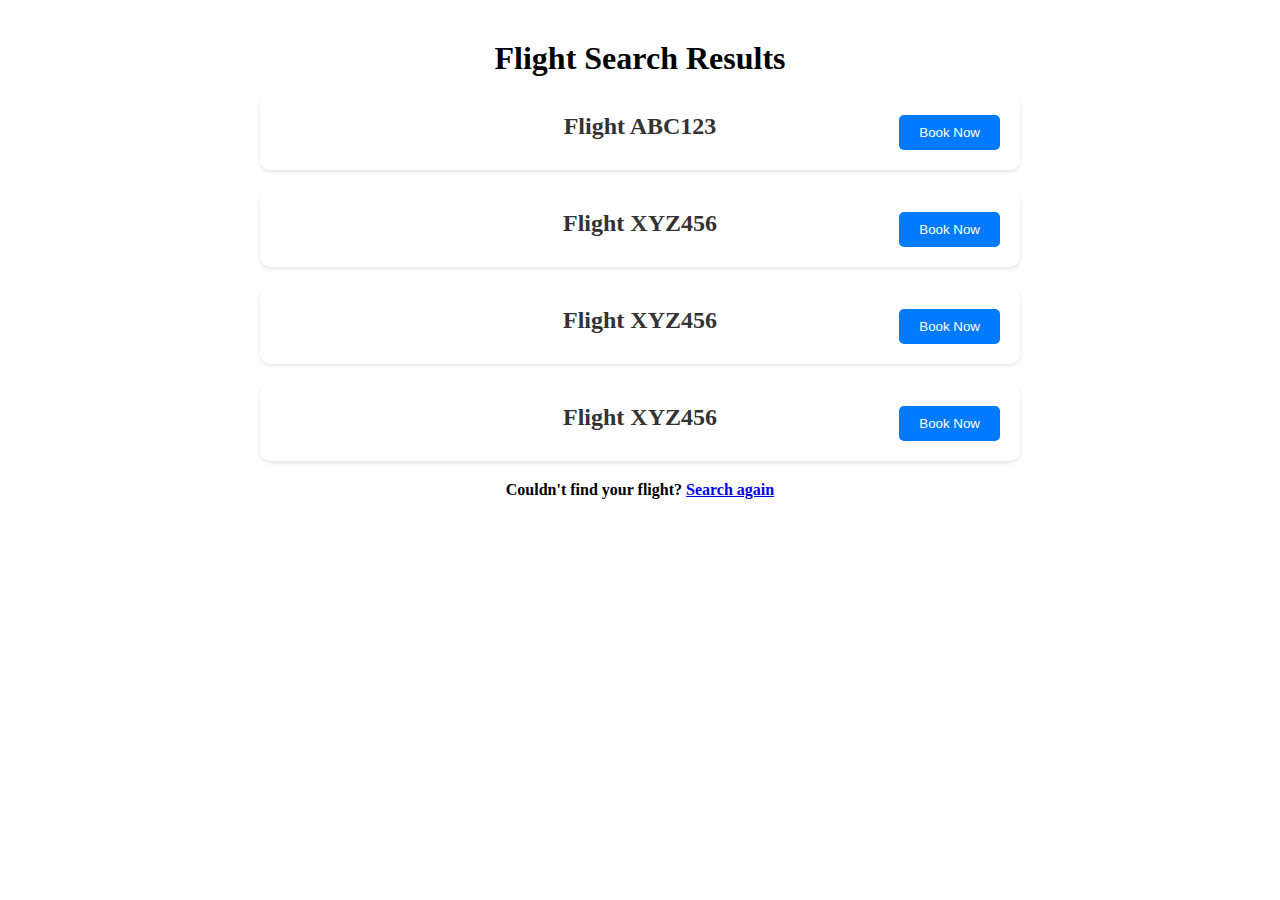
<file: target/classes/templates/display.html>
<!DOCTYPE html>
<html lang="en">
<head>
    <meta charset="UTF-8">
    <meta name="viewport" content="width=device-width, initial-scale=1.0">
    <title>Flight Search Results</title>
    <link rel="stylesheet" href="styles.css">
</head>
<body>
    <div class="container">
        <h1>Flight Search Results</h1>

        <ul class="flight-listings">
            <li class="flight-listing">
                <h2 class="flight-title">Flight ABC123</h2>
                <div class="flight-details dropdown-content">
                    <p>Departure: City A</p>
                    <p>Destination: City B</p>
                    <p>Departure Time: 12:00 PM</p>
                    <p>Arrival Time: 2:00 PM</p>
                    <p>Price: $200</p>
                </div>
                <button class="book-now">Book Now</button>
            </li>

            <li class="flight-listing">
                <h2 class="flight-title">Flight XYZ456</h2>
                <div class="flight-details dropdown-content">
                    <p>Departure: City B</p>
                    <p>Destination: City C</p>
                    <p>Departure Time: 3:00 PM</p>
                    <p>Arrival Time: 5:00 PM</p>
                    <p>Price: $250</p>
                </div>
                <button class="book-now">Book Now</button>
            </li>

            <li class="flight-listing">
                <h2 class="flight-title">Flight XYZ456</h2>
                <div class="flight-details dropdown-content">
                    <p>Departure: City B</p>
                    <p>Destination: City C</p>
                    <p>Departure Time: 3:00 PM</p>
                    <p>Arrival Time: 5:00 PM</p>
                    <p>Price: $250</p>
                </div>
                <button class="book-now">Book Now</button>
            </li>

            <li class="flight-listing">
                <h2 class="flight-title">Flight XYZ456</h2>
                <div class="flight-details dropdown-content">
                    <p>Departure: City B</p>
                    <p>Destination: City C</p>
                    <p>Departure Time: 3:00 PM</p>
                    <p>Arrival Time: 5:00 PM</p>
                    <p>Price: $250</p>
                </div>
                <button class="book-now">Book Now</button>
            </li>
        </ul>

        <h2 class="title-subheading">Couldn't find your flight? <a href="index.html">Search again</a></h2>
    </div>
    <script>
    function handleSubmit(event) {
    event.preventDefault(); // Prevent the form from submitting normally

    // Get the selected radio button
    const selectedFlight = document.querySelector('input[name="selected_flight"]:checked');

    // Check if a flight is selected
    if (selectedFlight) {
        // Get the flight title
        const flightTitle = selectedFlight.value;

        // Get the flight details container
        const flightDetailsContainer = selectedFlight.closest('.flight-listing').querySelector('.flight-details');

        // Extract specific details
        const departure = flightDetailsContainer.querySelector('.departure').textContent;
        const destination = flightDetailsContainer.querySelector('.destination').textContent;
        const departureTime = flightDetailsContainer.querySelector('.departure-time').textContent;
        const arrivalTime = flightDetailsContainer.querySelector('.arrival-time').textContent;
        const price = flightDetailsContainer.querySelector('.price').textContent;
    } else {
        // No flight selected
        console.error("Please select a flight.");
    }
}
</script>
</body>
</html>
</file>
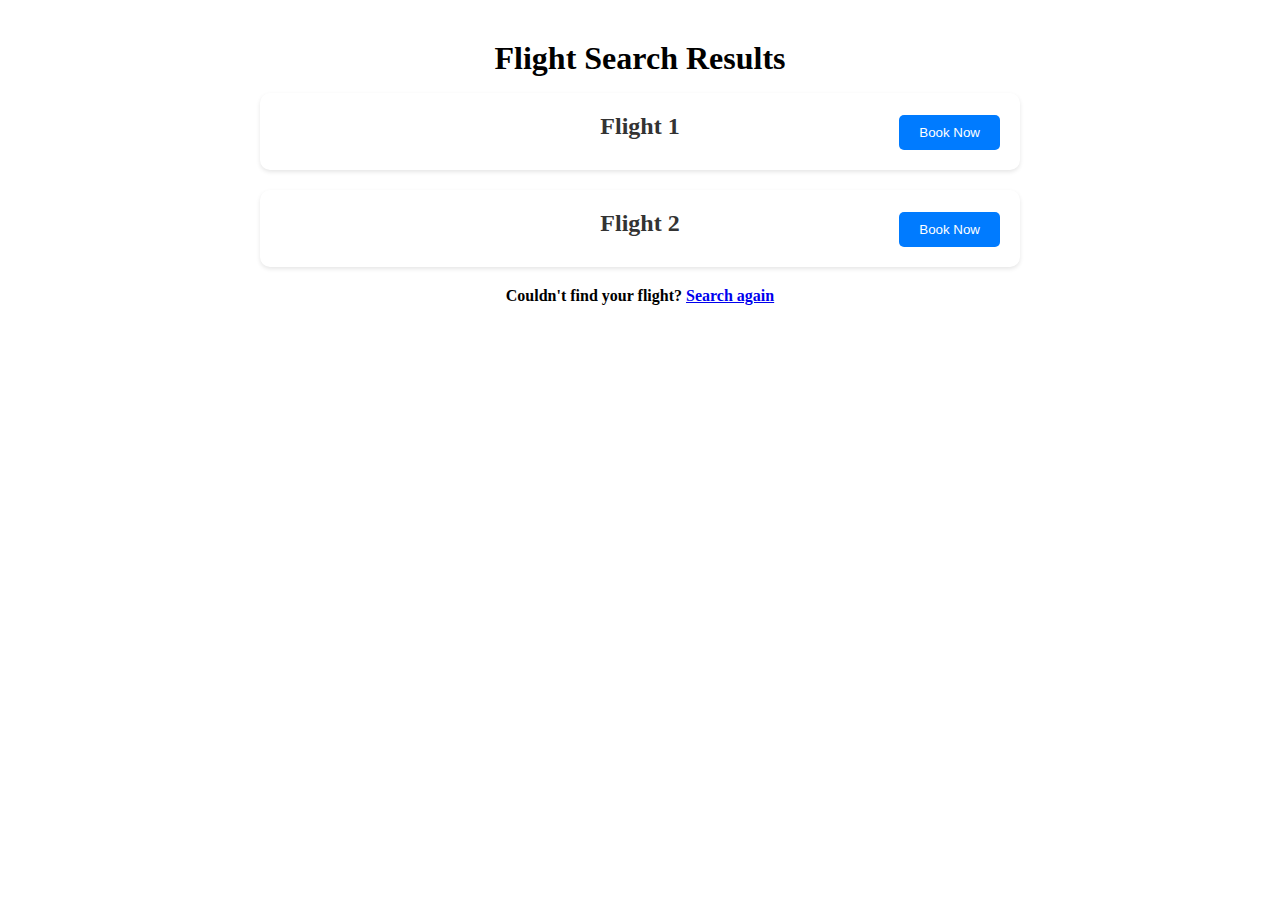
<file: target/classes/templates/flight.html>
<!DOCTYPE html>
<html lang="en">
<head>
    <meta charset="UTF-8">
    <meta name="viewport" content="width=device-width, initial-scale=1.0">
    <title>Flight Search Results</title>
    <link rel="stylesheet" href="styles.css">
</head>
<body>
<div class="container">
    <h1>Flight Search Results</h1>

    <ul class="flight-listings">
        <!-- JavaScript will populate flight listings here -->
    </ul>

    <h2 class="title-subheading">Couldn't find your flight? <a href="index.html">Search again</a></h2>
</div>

<script>
    // Sample data for flights (replace with actual data fetched from backend)
    var flightsData = [
        { flightId: 1, departureTime: "2024-04-01T12:00:00", arrivalTime: "2024-04-01T14:00:00", origin: "City A", destination: "City B", price: 200 },
        { flightId: 2, departureTime: "2024-04-01T15:00:00", arrivalTime: "2024-04-01T17:00:00", origin: "City B", destination: "City C", price: 250 },
        // Add more flight data as needed
    ];

    // Function to dynamically populate flight listings
    function populateFlightListings() {
        var flightListings = document.querySelector('.flight-listings');
        flightsData.forEach(function(flight) {
            var li = document.createElement('li');
            li.classList.add('flight-listing');

            var html = `
                <h2 class="flight-title">Flight ${flight.flightId}</h2>
                <div class="flight-details dropdown-content">
                    <p>Departure: ${flight.origin}</p>
                    <p>Destination: ${flight.destination}</p>
                    <p>Departure Time: ${new Date(flight.departureTime).toLocaleTimeString([], { hour: '2-digit', minute: '2-digit' })}</p>
                    <p>Arrival Time: ${new Date(flight.arrivalTime).toLocaleTimeString([], { hour: '2-digit', minute: '2-digit' })}</p>
                    <p>Price: $${flight.price}</p>
                </div>
                <button class="book-now" data-flight-id="${flight.flightId}">Book Now</button>
            `;
            li.innerHTML = html;
            flightListings.appendChild(li);
        });
    }

    // Call function to populate flight listings
    populateFlightListings();

    // Function to handle booking of a flight
    document.querySelectorAll('.book-now').forEach(function(button) {
        button.addEventListener('click', function() {
            var flightId = this.dataset.flightId;
            bookFlight(flightId);
        });
    });

    function bookFlight(flightId) {
        // Perform booking logic, e.g., display booking form, send booking request to server, etc.
        // You can use AJAX to send booking request to the server
        alert("Flight " + flightId + " booked successfully!");
    }
</script>

</body>
</html>
</file>
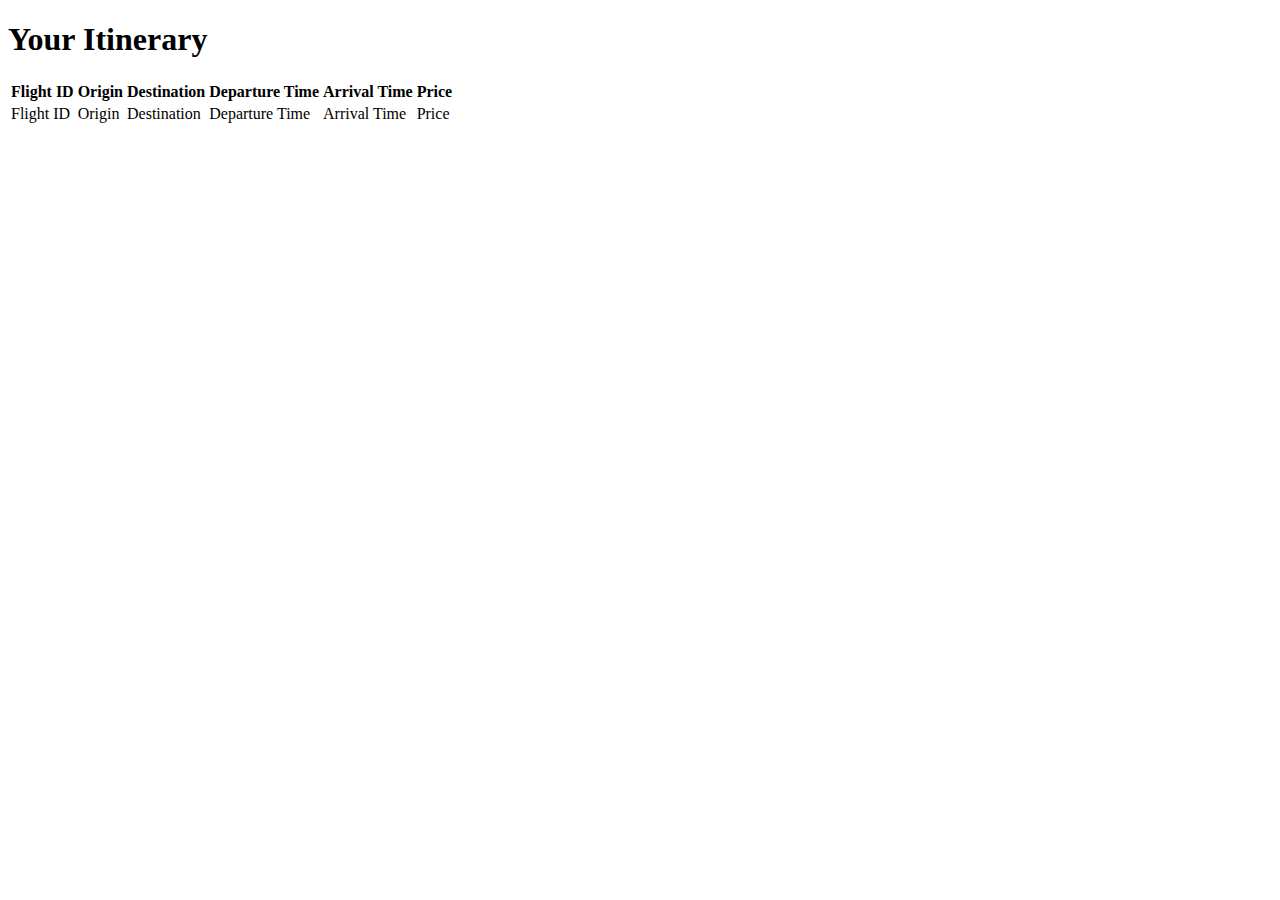
<file: target/classes/templates/itinerary.html>
<!DOCTYPE html>
<html xmlns:th="http://www.thymeleaf.org">
<head>
    <meta charset="UTF-8">
    <title>Itinerary</title>
    <link rel="stylesheet" type="text/css" th:href="@{/styles.css}">
</head>
<body>
    <h1>Your Itinerary</h1>
    <table>
        <thead>
            <tr>
                <th>Flight ID</th>
                <th>Origin</th>
                <th>Destination</th>
                <th>Departure Time</th>
                <th>Arrival Time</th>
                <th>Price</th>
            </tr>
        </thead>
        <tbody>
            <tr th:each="flight : ${itinerary}">
                <td th:text="${flight.flightId}">Flight ID</td>
                <td th:text="${flight?.origin}">Origin</td>
                <td th:text="${flight.destination}">Destination</td>
                <td th:text="${flight.departureTime}">Departure Time</td>
                <td th:text="${flight.arrivalTime}">Arrival Time</td>
                <td th:text="${flight.price}">Price</td>
            </tr>
        </tbody>
    </table>
</body>
</html>
</file>
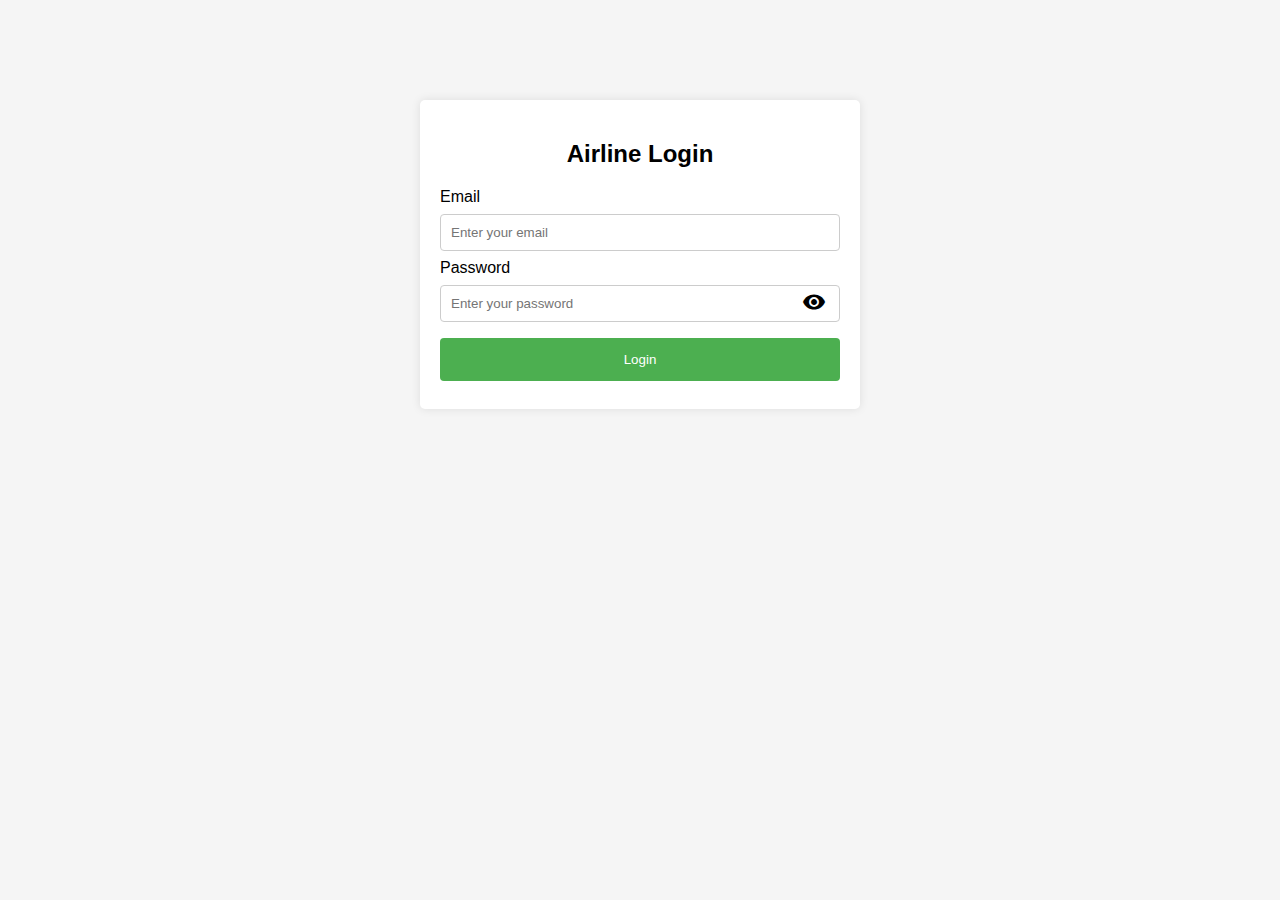
<file: target/classes/templates/login_OLD.html>
<!DOCTYPE html>
<html lang="en">
<head>
  <meta charset="UTF-8">
  <meta name="viewport" content="width=device-width, initial-scale=1.0">
  <title>Airline Login</title>
  <!-- Include Material Icons stylesheet -->
  <link href="https://fonts.googleapis.com/icon?family=Material+Icons" rel="stylesheet">
  <link rel="stylesheet" href="login.css">
</head>
<body>

<div class="container">
  <h2>Airline Login</h2>
  <form action="login.php" method="post">
    <label for="email">Email</label>
    <input type="email" id="email" name="email" placeholder="Enter your email" required>

    <label for="password">Password</label>
    <div class="password-input">
      <input type="password" id="password" name="password" placeholder="Enter your password" required>
      <!-- Material Icons button for toggling password visibility -->
      <button type="button" id="Visibility" class="password-toggle"><i class="material-icons">visibility</i></button>
    </div>

    <input type="submit" value="Login">
  </form>
</div>

<script>
  document.getElementById("Visibility").addEventListener("click", function() {
    var passwordField = document.getElementById("password");
    var icon = this.querySelector("i");
    if (passwordField.type === "password") {
      passwordField.type = "text";
      icon.textContent = "visibilityoff";
    } else {
      passwordField.type = "password";
      icon.textContent = "visibility";
    }
  });
  function handleSubmit(event) {
    event.preventDefault(); // Prevent the form from submitting normally

    // Get the values of email and password
    var email = document.getElementById("email").value;
    var password = document.getElementById("password").value;
}
</script>

</body>
</html>
</file>
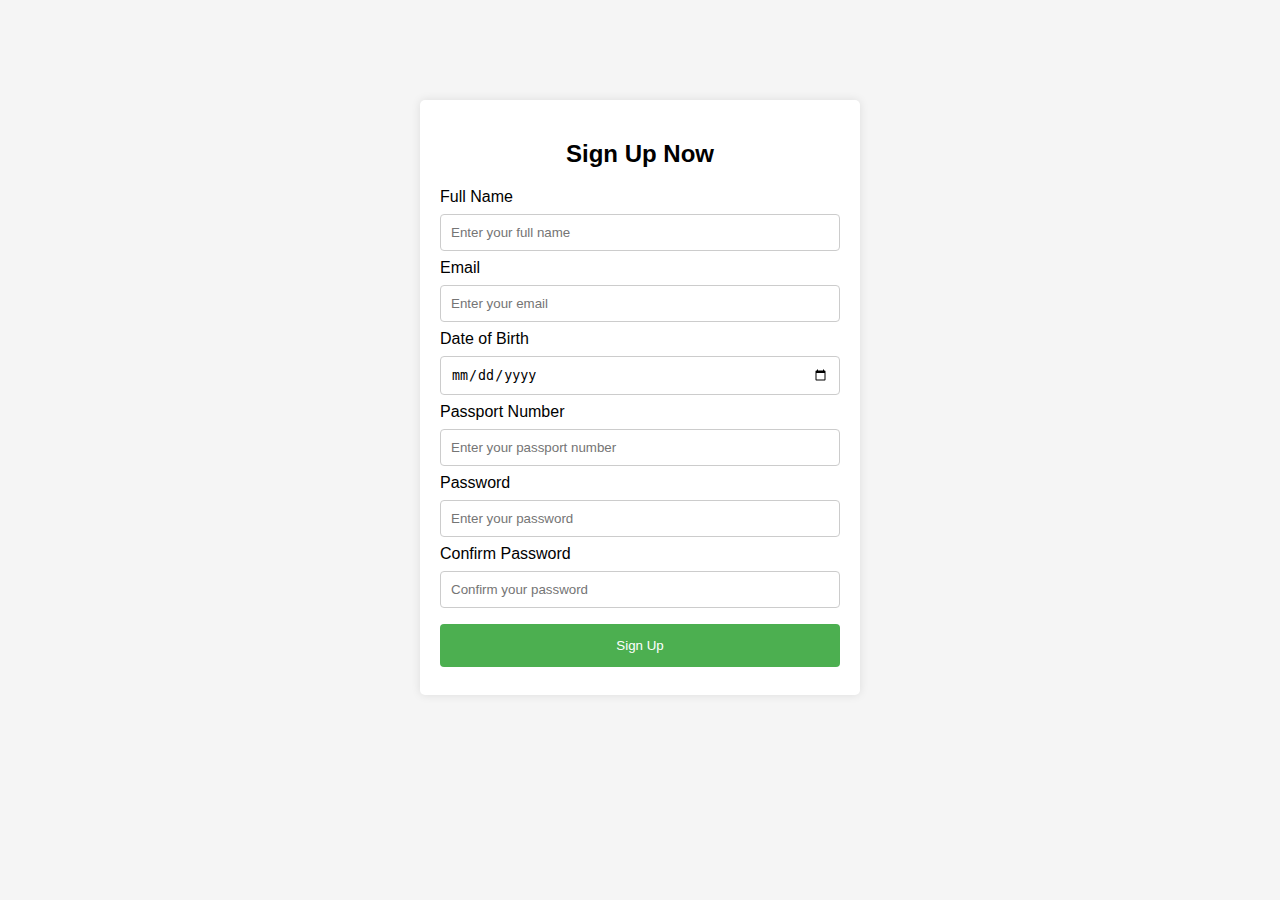
<file: target/classes/templates/signup_OLD.html>
<!DOCTYPE html>
<html lang="en">
<head>
  <meta charset="UTF-8">
  <meta name="viewport" content="width=device-width, initial-scale=1.0">
  <title>Airline Sign Up</title>
  <link rel="stylesheet" href="signup.css">
</head>
<body>

<div class="container">
  <h2>Sign Up Now</h2>
  <form action="login.html" method="get">
    <label for="fullname">Full Name</label>
    <input type="text" id="fullname" name="fullname" placeholder="Enter your full name" required>

    <label for="email">Email</label>
    <input type="email" id="email" name="email" placeholder="Enter your email" required>

    <label for="dob">Date of Birth</label>
    <input type="date" id="dob" name="dob" required>

    <label for="passport">Passport Number</label>
    <input type="text" id="passport" name="passport" placeholder="Enter your passport number" required>
  
    <label for="password">Password</label>
    <input type="password" id="password" name="password" placeholder="Enter your password" required>

    <label for="confirmPassword">Confirm Password</label>
    <input type="password" id="confirmPassword" name="confirmPassword" placeholder="Confirm your password" required>

    <input type="submit" value="Sign Up">
  </form>
</div>
<script>
   function handleSubmit(event) {
      event.preventDefault(); // Prevent the form from submitting normally

      // Get the values of email and password
      var fullname = document.getElementById("fullname").value;
      var email = document.getElementById("email").value;
      var dob = document.getElementById("dob").value;
      var password = document.getElementById("password").value;

  }
  </script>
</body>
</html>
</file>
<file: target/classes/templates/login.css>
body {
    font-family: Arial, sans-serif;
    background-color: #f5f5f5;
    margin: 0;
    padding: 0;
  }
  .container {
    width: 400px;
    margin: 100px auto;
    background-color: #fff;
    padding: 20px;
    border-radius: 5px;
    box-shadow: 0px 0px 10px 0px rgba(0,0,0,0.1);
  }
  h2 {
    text-align: center;
  }
  input[type="email"],
  input[type="password"] {
    width: 100%;
    padding: 10px;
    margin: 8px 0;
    box-sizing: border-box;
    border: 1px solid #ccc;
    border-radius: 4px;
  }
  input[type="submit"] {
    width: 100%;
    background-color: #4CAF50;
    color: white;
    padding: 14px 20px;
    margin: 8px 0;
    border: none;
    border-radius: 4px;
    cursor: pointer;
  }
  input[type="submit"]:hover {
    background-color: #45a049;
  }

  .password-input {
    position: relative;
  }
  
  .password-toggle {
    position: absolute;
    right: 8px;
    top: 50%;
    transform: translateY(-50%);
    background: transparent;
    border: none;
    cursor: pointer;
  }
</file>
<file: target/classes/templates/signup.css>
body {
    font-family: Arial, sans-serif;
    background-color: #f5f5f5;
    margin: 0;
    padding: 0;
  }
  .container {
    width: 400px;
    margin: 100px auto;
    background-color: #fff;
    padding: 20px;
    border-radius: 5px;
    box-shadow: 0px 0px 10px 0px rgba(0,0,0,0.1);
  }
  h2 {
    text-align: center;
  }
  input[type="text"],
  input[type="email"],
  input[type="password"],
  input[type="date"] {
    width: 100%;
    padding: 10px;
    margin: 8px 0;
    box-sizing: border-box;
    border: 1px solid #ccc;
    border-radius: 4px;
  }
  input[type="submit"] {
    width: 100%;
    background-color: #4CAF50;
    color: white;
    padding: 14px 20px;
    margin: 8px 0;
    border: none;
    border-radius: 4px;
    cursor: pointer;
  }
  input[type="submit"]:hover {
    background-color: #45a049;
  }
</file>
<file: target/classes/templates/styles.css>
/* Reset default margin and padding */
body, h1, h2, p {
    margin: 0;
    padding: 0;
}

/* Center the content */
.container {
    max-width: 800px;
    margin: 20px auto; /* Added margin */
    padding: 20px;
    box-sizing: border-box;
    text-align: center; /* Center the text */
}

/* Style for flight listings */
.flight-listings {
    list-style-type: none;
    padding: 0;
}

.flight-listing {
    position: relative;
    z-index: 0; /* Ensure the flight listing is above the flight details */
    background-color: #fff;
    padding: 20px;
    border-radius: 10px;
    box-shadow: 0 2px 4px rgba(0, 0, 0, 0.1);
    margin-bottom: 20px;
    transition: transform 0.3s;
}

.flight-listing:hover {
    transform: translateY(-5px);
    z-index: 1; /* Bring the hovered flight listing to the top */
}

.flight-listing h2 {
    margin-bottom: 10px;
    color: #333;
}

/* Style for flight details */
.flight-details {
    display: none;
    background-color: #f9f9f9;
    padding: 10px;
    border-radius: 5px;
    box-shadow: 0 2px 4px rgba(0, 0, 0, 0.1);
    position: absolute;
    z-index: 0; /* Set the default z-index for flight details */
    width: 300px;
    top: calc(100% + 10px);
    left: 50%;
    transform: translateX(-50%);
}

.flight-listing:hover .flight-details {
    display: block;
    z-index: 1; /* Ensure hovered flight details are on top */
}

/* Style for the "Book Now" button */
.book-now {
    background-color: #007bff;
    color: #fff;
    border: none;
    padding: 10px 20px;
    border-radius: 5px;
    cursor: pointer;
    position: absolute;
    bottom: 20px;
    right: 20px;
}

/* Style for the title subheading */
.title-subheading {
    margin-top: 20px;
    font-size: 16px;
}
</file>
